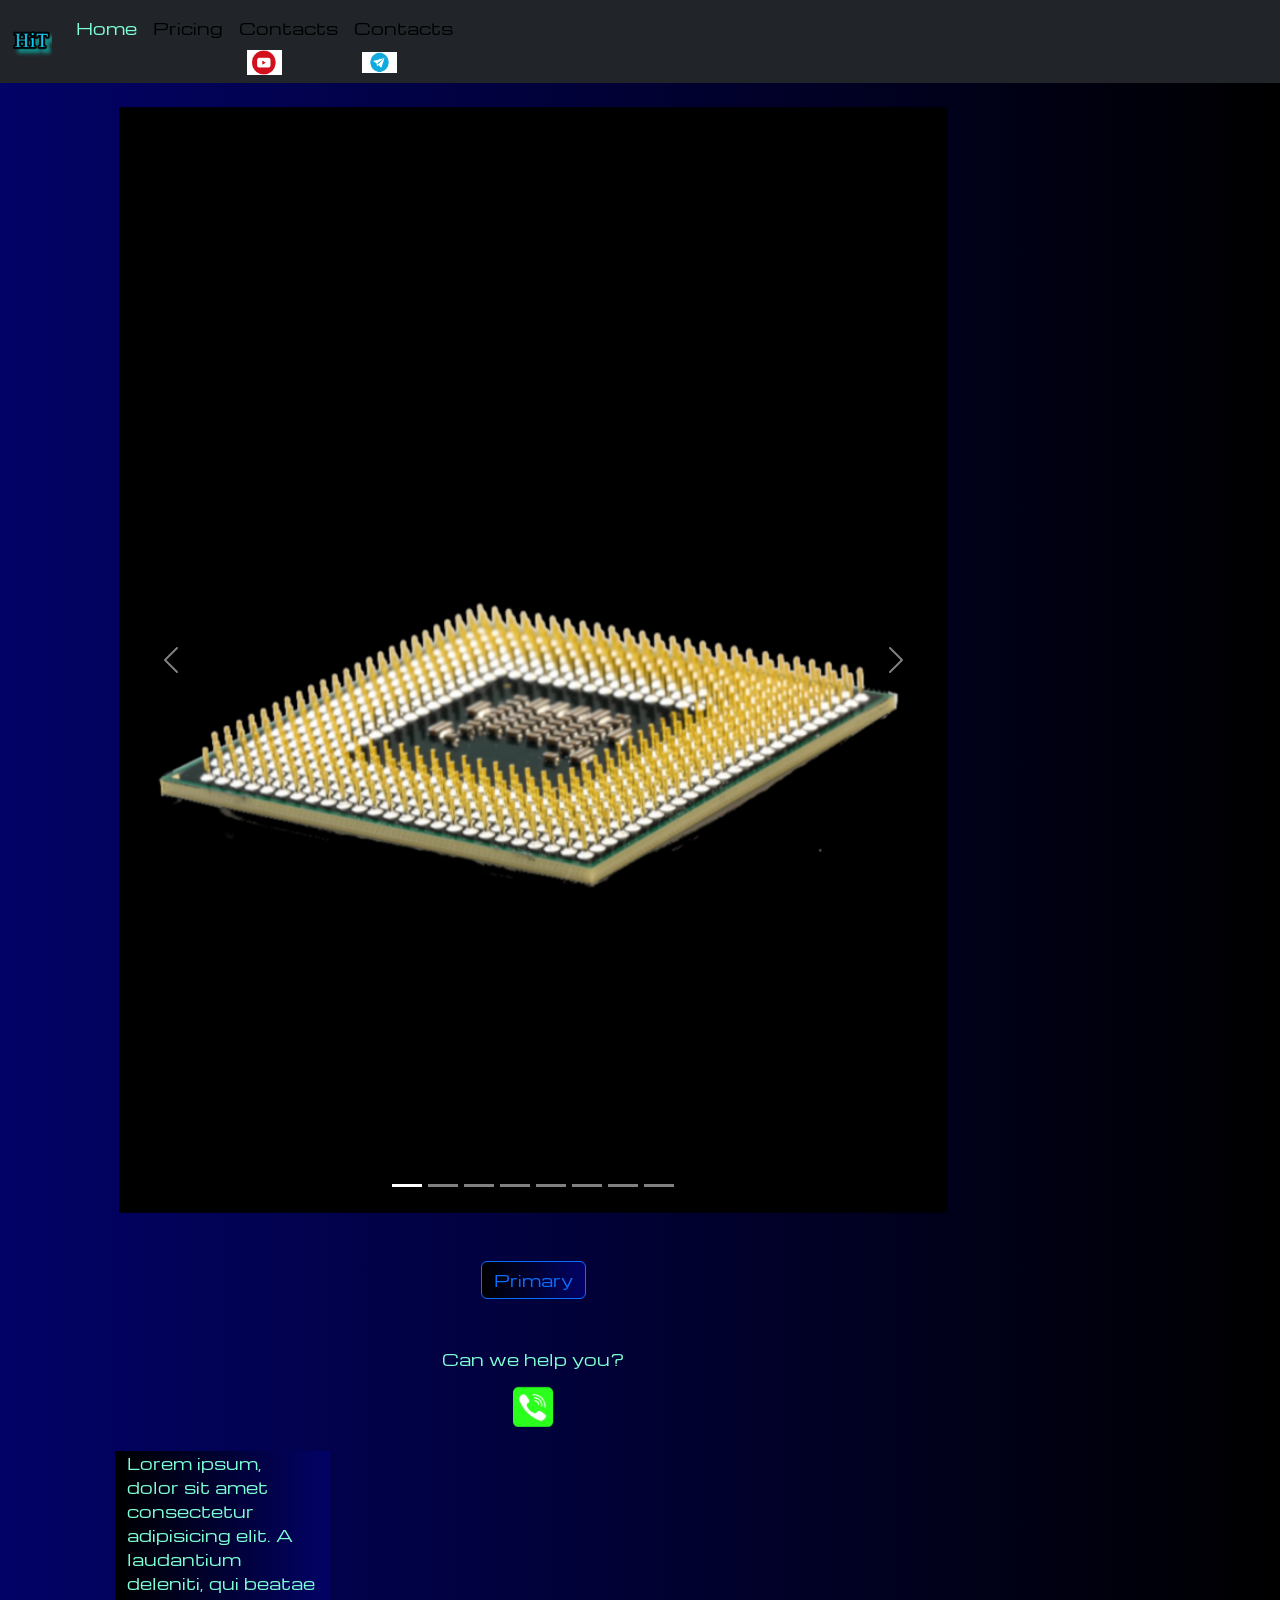
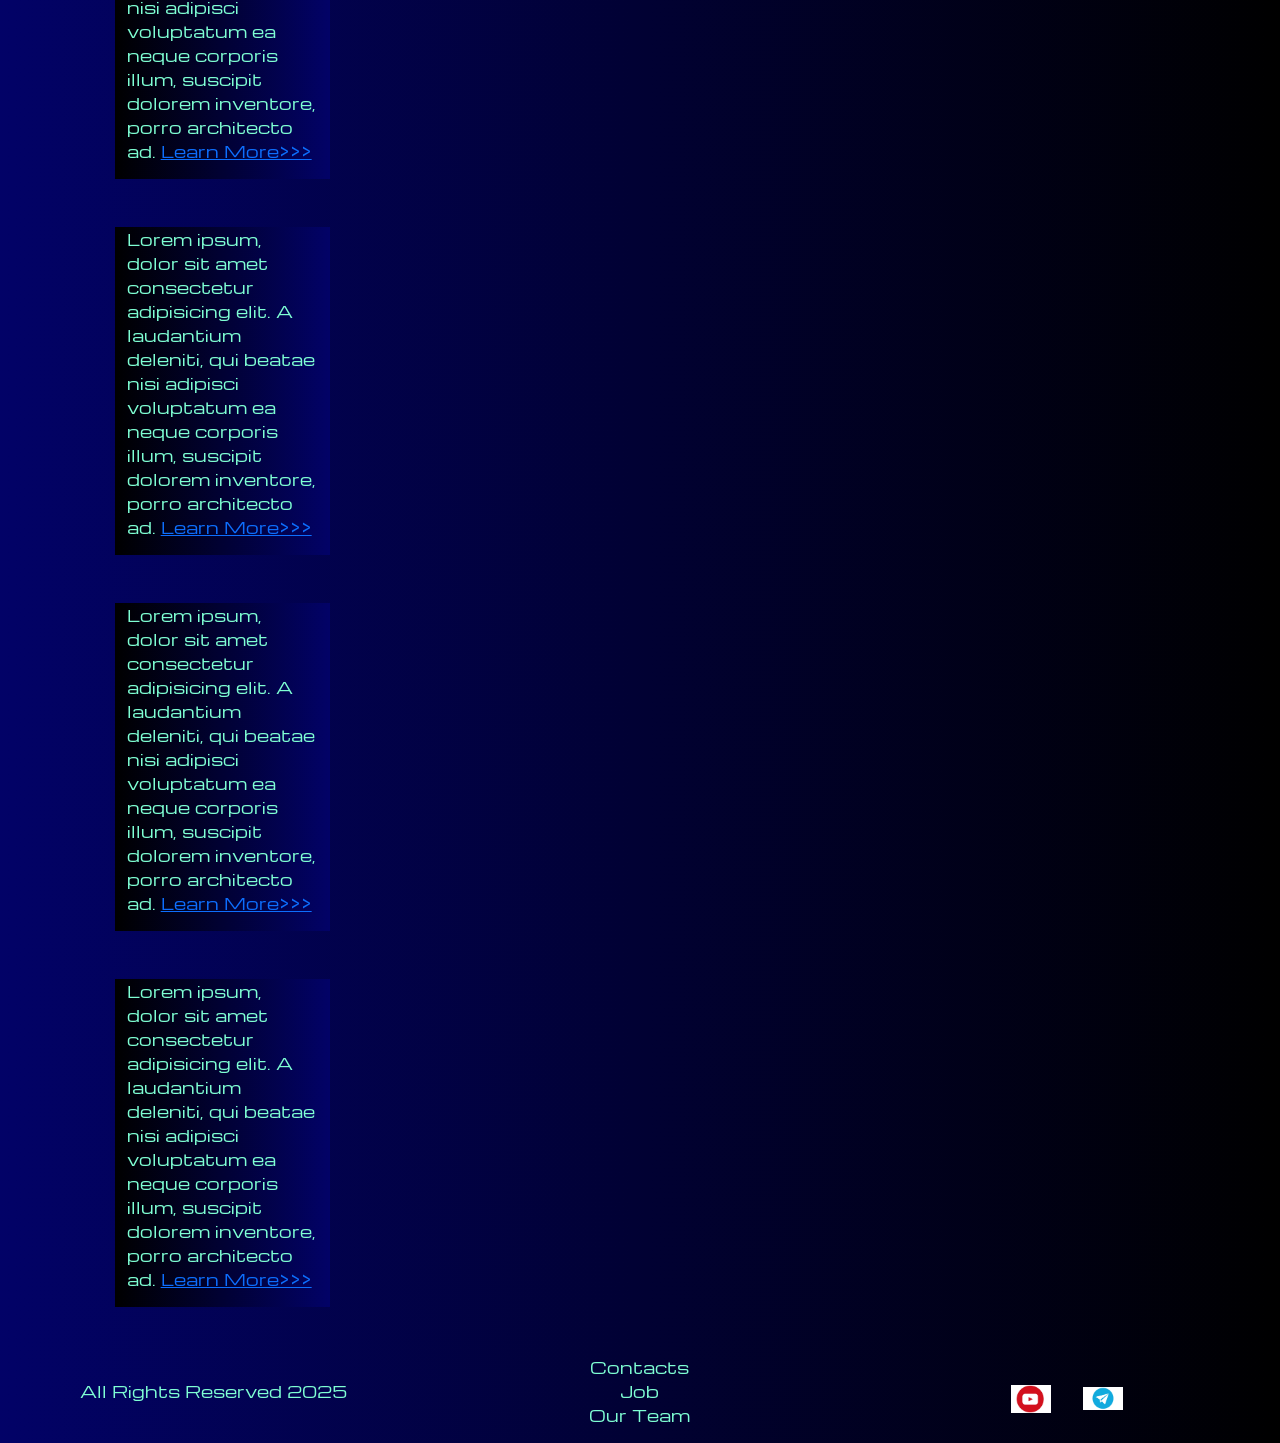
<file: index.html>
<!DOCTYPE html>
<html lang="en">

<head>
  <meta charset="UTF-8">
  <meta name="viewport" content="width=device-width, initial-scale=1.0">
  <meta name="description" content="Описание вашего сайта">
  <meta name="keywords" content="ключевые, слова, для, SEO">
  <meta name="author" content="Ваше имя или компания">
  <link href="https://cdn.jsdelivr.net/npm/bootstrap@5.3.3/dist/css/bootstrap.min.css" rel="stylesheet"
    integrity="sha384-QWTKZyjpPEjISv5WaRU9OFeRpok6YctnYmDr5pNlyT2bRjXh0JMhjY6hW+ALEwIH" crossorigin="anonymous">
  <link rel="stylesheet" href="sourse/styles/mycss.css">
  <title>Pricing</title>
</head>

<body>

  <header>
    <nav class="navbar navbar-expand-lg bg-dark">
      <div class="container-fluid">
        <a class="navbar-brand" href="/"><img src="sourse/files/logo.png" alt="Logo"></a>
        <button class="navbar-toggler" type="button" data-bs-toggle="collapse" data-bs-target="#navbarNav"
          aria-controls="navbarNav" aria-expanded="false" aria-label="Toggle navigation">
          <span class="navbar-toggler-icon"></span>
        </button>
        <div class="collapse navbar-collapse" id="navbarNav">
          <ul class="navbar-nav">
            <li class="nav-item">
              <a class="nav-link" aria-current="page" href="/">Home</a>
            </li>
            <li class="nav-item">
              <a class="nav-link active" href="pricing.html">Pricing</a>
            </li>
            <li class="nav-item">
              <a class="nav-link active" href="pricing.html">Contacts</a>
              <img style="width: 35px; margin-inline:1em;" src="sourse/files/youtube.webp" alt="">
            </li>
            </li>
            <li class="nav-item">
              <a class="nav-link active" href="pricing.html">Contacts</a>
              <img style="width: 35px; margin-inline:1em;" src="sourse/files/bs5.webp" alt="">


            </li>
          </ul>
        </div>
      </div>
    </nav>
  </header>

  <section>
    <div class="container-fluid mt-4">
      <div class="row">
        <div class="col-lg-1"></div>

        <div class="col-lg-8 col-md-12">
          <div class="row">


            <div id="carouselExampleIndicators" class="carousel slide">
              <div class="carousel-indicators">
                <button type="button" data-bs-target="#carouselExampleIndicators" data-bs-slide-to="0" class="active"
                  aria-current="true" aria-label="Slide 1"></button>
                <button type="button" data-bs-target="#carouselExampleIndicators" data-bs-slide-to="1"
                  aria-label="Slide 2"></button>
                <button type="button" data-bs-target="#carouselExampleIndicators" data-bs-slide-to="2"
                  aria-label="Slide 3"></button>
                <button type="button" data-bs-target="#carouselExampleIndicators" data-bs-slide-to="3"
                  aria-label="Slide 4"></button>
                <button type="button" data-bs-target="#carouselExampleIndicators" data-bs-slide-to="4"
                  aria-label="Slide 5"></button>
                <button type="button" data-bs-target="#carouselExampleIndicators" data-bs-slide-to="5"
                  aria-label="Slide 6"></button>
                <button type="button" data-bs-target="#carouselExampleIndicators" data-bs-slide-to="6"
                  aria-label="Slide 7"></button>
                <button type="button" data-bs-target="#carouselExampleIndicators" data-bs-slide-to="7"
                  aria-label="Slide 8"></button>
              </div>
              <div class="carousel-inner">
                <div class="carousel-item active">
                  <img src="sourse/images/cpu.png" class="d-block w-100" alt="...">
                </div>
                <div class="carousel-item">
                  <img src="sourse/images/gpu.png" class="d-block w-100" alt="...">
                </div>
                <div class="carousel-item">
                  <img src="sourse/images/vr.png" class="d-block w-100" alt="...">
                </div>
              </div>
              <button class="carousel-control-prev" type="button" data-bs-target="#carouselExampleIndicators"
                data-bs-slide="prev">
                <span class="carousel-control-prev-icon" aria-hidden="true"></span>
                <span class="visually-hidden">Previous</span>
              </button>
              <button class="carousel-control-next" type="button" data-bs-target="#carouselExampleIndicators"
                data-bs-slide="next">
                <span class="carousel-control-next-icon" aria-hidden="true"></span>
                <span class="visually-hidden">Next</span>
              </button>
            </div>


            <div class="col-lg-12 col-md-12 text-center mt-4">
              <button type="button" class="btn btn-outline-primary my-4">Primary</button>
            </div>
            <div class="col-lg-12 col-md-12 text-center mt-4">
              <p>Can we help you?</p>
            </div>
            <div class="col-lg-12 col-md-12 text-center">
              <img class="call-anim"  style="width: 40px;" src="sourse/images/phone.png" alt="">
            </div>
          </div>

          <div class="col-lg-3 col-md-12">
            <div class="row px-2">
              <div class="col-lg-12 sidebar my-4">
                <p>Lorem ipsum, dolor sit amet consectetur adipisicing elit. A laudantium deleniti, qui beatae nisi
                  adipisci voluptatum ea neque corporis illum, suscipit dolorem inventore, porro architecto ad. <a
                    href="#">Learn More>>></a></p>
              </div>
              <div class="col-lg-12 sidebar my-4">
                <p>Lorem ipsum, dolor sit amet consectetur adipisicing elit. A laudantium deleniti, qui beatae nisi
                  adipisci voluptatum ea neque corporis illum, suscipit dolorem inventore, porro architecto ad. <a
                    href="#">Learn More>>></a></p>
              </div>
              <div class="col-lg-12 sidebar my-4">
                <p>Lorem ipsum, dolor sit amet consectetur adipisicing elit. A laudantium deleniti, qui beatae nisi
                  adipisci voluptatum ea neque corporis illum, suscipit dolorem inventore, porro architecto ad. <a
                    href="#">Learn More>>></a></p>
              </div>
              <div class="col-lg-12 sidebar my-4">
                <p>Lorem ipsum, dolor sit amet consectetur adipisicing elit. A laudantium deleniti, qui beatae nisi
                  adipisci voluptatum ea neque corporis illum, suscipit dolorem inventore, porro architecto ad. <a
                    href="#">Learn More>>></a></p>
              </div>
            </div>
          </div>
        </div>
      </div>
  </section>

  <footer class="mt-4">
    <div class="container-fluid">
      <div class="row">
        <div class="col-lg-4 col md-12 footer-text text-center">
          <p>All Rights Reserved 2025</p>
        </div>
        <div class="col-lg-4 col md-12 footer-text text-center">
          <p>Contacts<br>Job<br>Our Team</p>
        </div>
        <div class="col-lg-4 col md-12 media-links">
          <img style="width: 40px; margin-inline:1em;" src="sourse/files/youtube.webp" alt="">
          <img style="width: 40px; margin-inline:1em;" src="sourse/files/bs5.webp" alt="">

        </div>
      </div>
    </div>
  </footer>

  <script src="https://cdn.jsdelivr.net/npm/bootstrap@5.3.3/dist/js/bootstrap.bundle.min.js"
    integrity="sha384-YvpcrYf0tY3lHB60NNkmXc5s9fDVZLESaAA55NDzOxhy9GkcIdslK1eN7N6jIeHz"
    crossorigin="anonymous"></script>
</body>

</html>
</file>
<file: sourse/styles/mycss.css>
@import url('https://fonts.googleapis.com/css?family=Michroma&display=swap');
body{
    font-family: Michroma, serif;
    background: linear-gradient(90deg, #020267 0%, #000000 100%);

}
p{
    color: aquamarine;
}
.nav-link {
    color: aquamarine;

}
.navbar.nav-bar.nav-link.active.active {
    color: rgb(142, 141, 141);
}
.navbar-brand img {
    width: 40px;
}
.navbar-toggler{
    background-color: rgb(142, 141, 141);
}
.sidebar {
    color: aquamarine;
    background: linear-gradient(270deg, #020267 0%, #000000 100%);
}
.card {
    background: linear-gradient(270deg, #020267 0%, #000000 100%);
    color:aquamarine

}
.card a{
    text-decoration: none;
    color:aquamarine
}
.slide-text,
.footer-text{
   color: aquamarine; 
   margin:auto auto;
}
.footer,
.btn-outline-primary {
    background: linear-gradient(270deg, #020267 0%, #000000 100%);
}
.media-links {
display: flex;
justify-content: center;
align-items: center;
}
.call-anim{
    animation: call 2s ease 0s 1 normal forwards;
}
@keyframes call {
	0% {
		animation-timing-function: ease-in;
		opacity: 1;
		transform: translateX(-48px);
	}

	24% {
		opacity: 1;
	}

	40% {
		animation-timing-function: ease-in;
		transform: translateX(-26px);
	}

	65% {
		animation-timing-function: ease-in;
		transform: translateX(-13px);
	}

	82% {
		animation-timing-function: ease-in;
		transform: translateX(-6.5px);
	}

	93% {
		animation-timing-function: ease-in;
		transform: translateX(-4px);
	}

	25%,
	55%,
	75%,
	87%,
	98% {
		animation-timing-function: ease-out;
		transform: translateX(0px);
	}

	100% {
		animation-timing-function: ease-out;
		opacity: 1;
		transform: translateX(0px);
	}
}
@media (max-width:755px){
    .carousel-indicators{
        display: none;
    }
}
</file>
